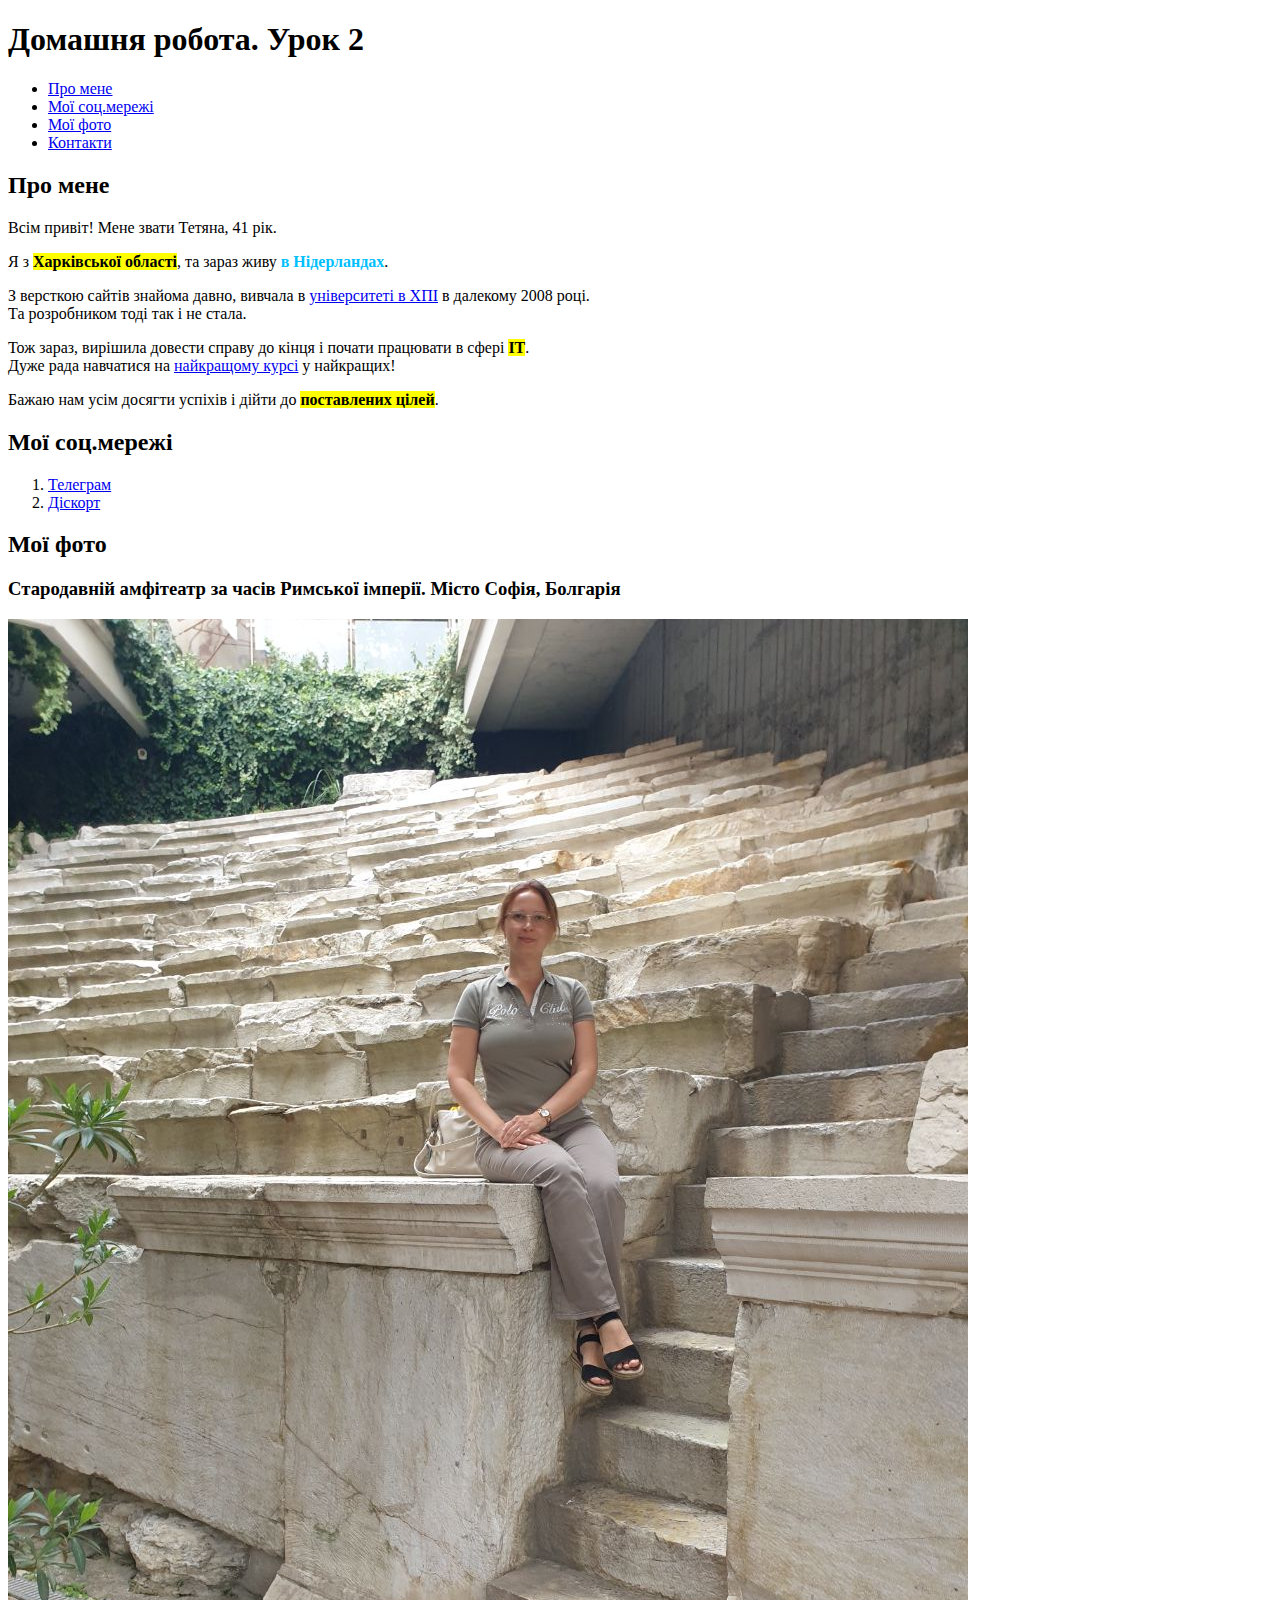
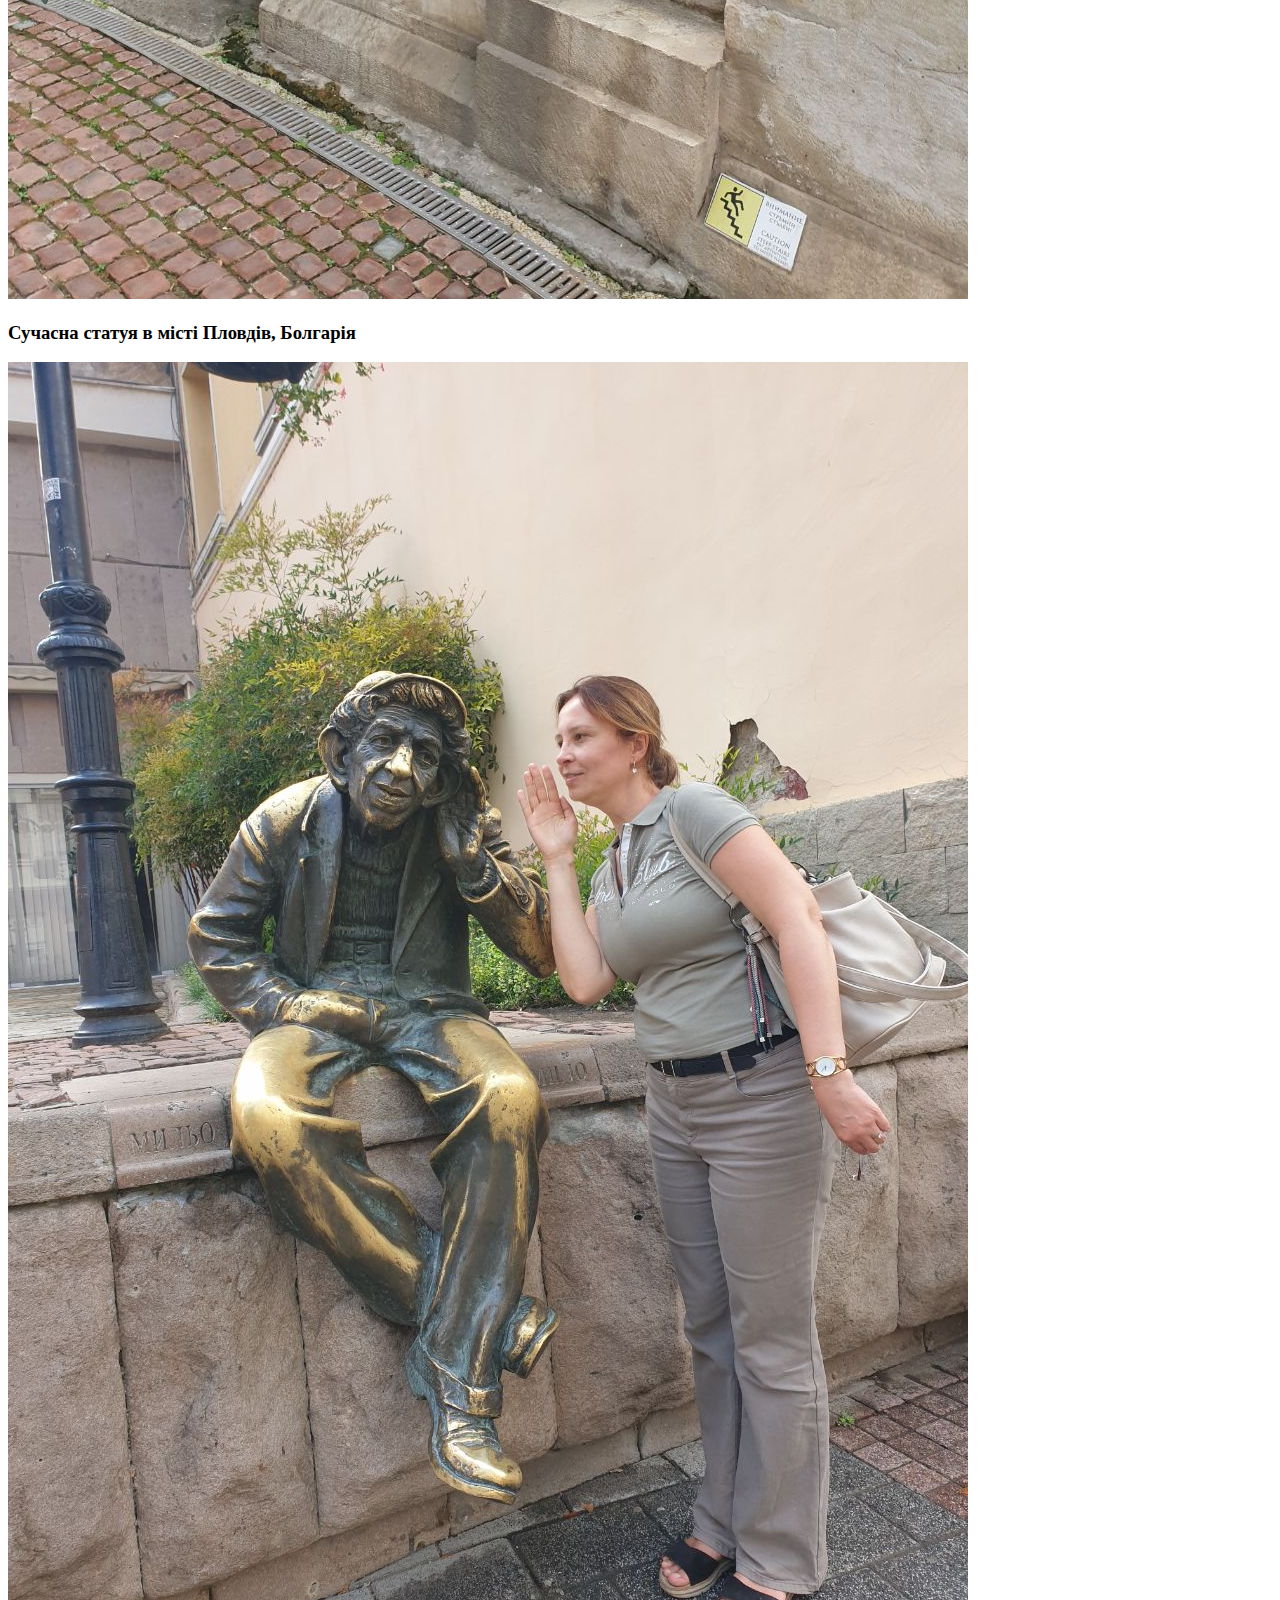
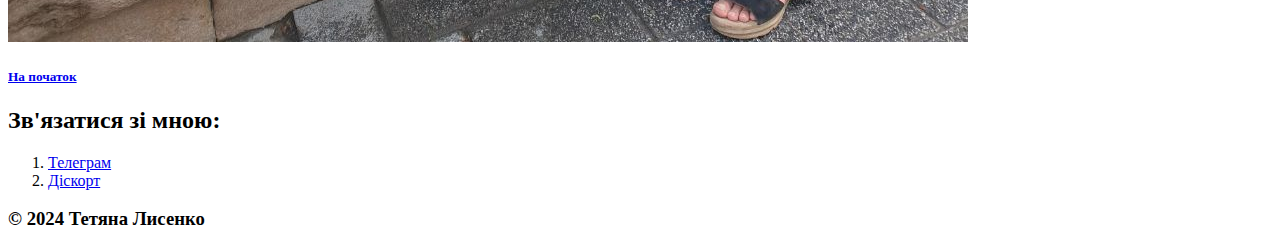
<file: lesson_02/index.html>
<!DOCTYPE html>
<html lang="uk">
<head>
	<meta charset="UTF-8">
	<meta name="viewport" content="width=device-width, initial-scale=1.0">
	<title>Lesson 02</title>
	<style>
		span {
			color:#00bfff;
			font-weight:700;
		}
		mark {
			font-weight:700;
		}
	</style>
</head>
<body>
	<header>
		<div><h1>Домашня робота. Урок 2</h1></div>
		<div>
			<ul>
				<li><a href="#1">Про мене</a></li>
				<li><a href="#2">Мої соц.мережі</a></li>
				<li><a href="#3">Мої фото</a></li>
				<li><a href="#4">Контакти</a></li>
			</ul>
		</div>
	</header>
	<main>
		<h2 id="1">Про мене</h2>
		 <div>
		 	<p>Всім привіт! Мене звати Тетяна, 41 рік.</p> 
			 <p>Я з <mark>Харківської області</mark>, та зараз живу <span>в Нідерландах</span>.</p>
			 <p>З версткою сайтів знайома давно, вивчала в <a href="https://www.kpi.kharkov.ua/ukr/" target="_blank">університеті в ХПІ</a> в далекому 2008 році.<br>Та розробником тоді так і не стала.</p> 
			 <p>Тож зараз, вирішила довести справу до кінця і почати працювати в сфері <mark>ІТ</mark>. <br>
			Дуже рада навчатися на <a href="https://edu.fls.guru/" target="_blank">найкращому курсі</a> у найкращих!</p> 
		</div>
		<div>
			<p>Бажаю нам усім досягти успіхів і дійти до <mark>поставлених цілей</mark>.</p>
		</div>
		<div>
		<h2 id="2">Мої соц.мережі</h2>
			<ol>
				<li><a href="https://https://web.telegram.org/k/#@Tatiana_gouda" target="_blank">Телеграм</a></li>
				<li><a href="https://discord.com/channels/@ittatiana" target="_blank">Діскорт</a></li>
			</ol>
		</div>
		<h2 id="3">Мої фото</h2>
		<div>
			<h3>Стародавній амфітеатр за часів Римської імперії. Місто Софія, Болгарія</h3>
			<img src="img/foto_1.jpg" alt="Дівчина сидить на руїнах римського амфітеатру III століття нашої ери в місто Софія, Болгарія">
		</div>
		<div>
			<h3>Сучасна статуя в місті Пловдів, Болгарія</h3>
			<img src="img/foto_2.jpg" alt="Дівчина поряд з сучасною статуєю в місто Пловдів, Болгарія">
		</div>
		<h5><a href="#top">На початок</a></h5>
	</main>
	<footer>
		<div>
			<h2 id="4">Зв'язатися зі мною:</h2>
				<ol>
					<li><a href="https://https://web.telegram.org/k/#@Tatiana_gouda" target="_blank">Телеграм</a></li>
					<li><a href="https://discord.com/channels/@ittatiana" target="_blank">Діскорт</a></li>
				</ol>
			</div>
		<h3> &copy; 2024 Тетяна Лисенко</h3>
	</footer>
</body>
</html>
</file>
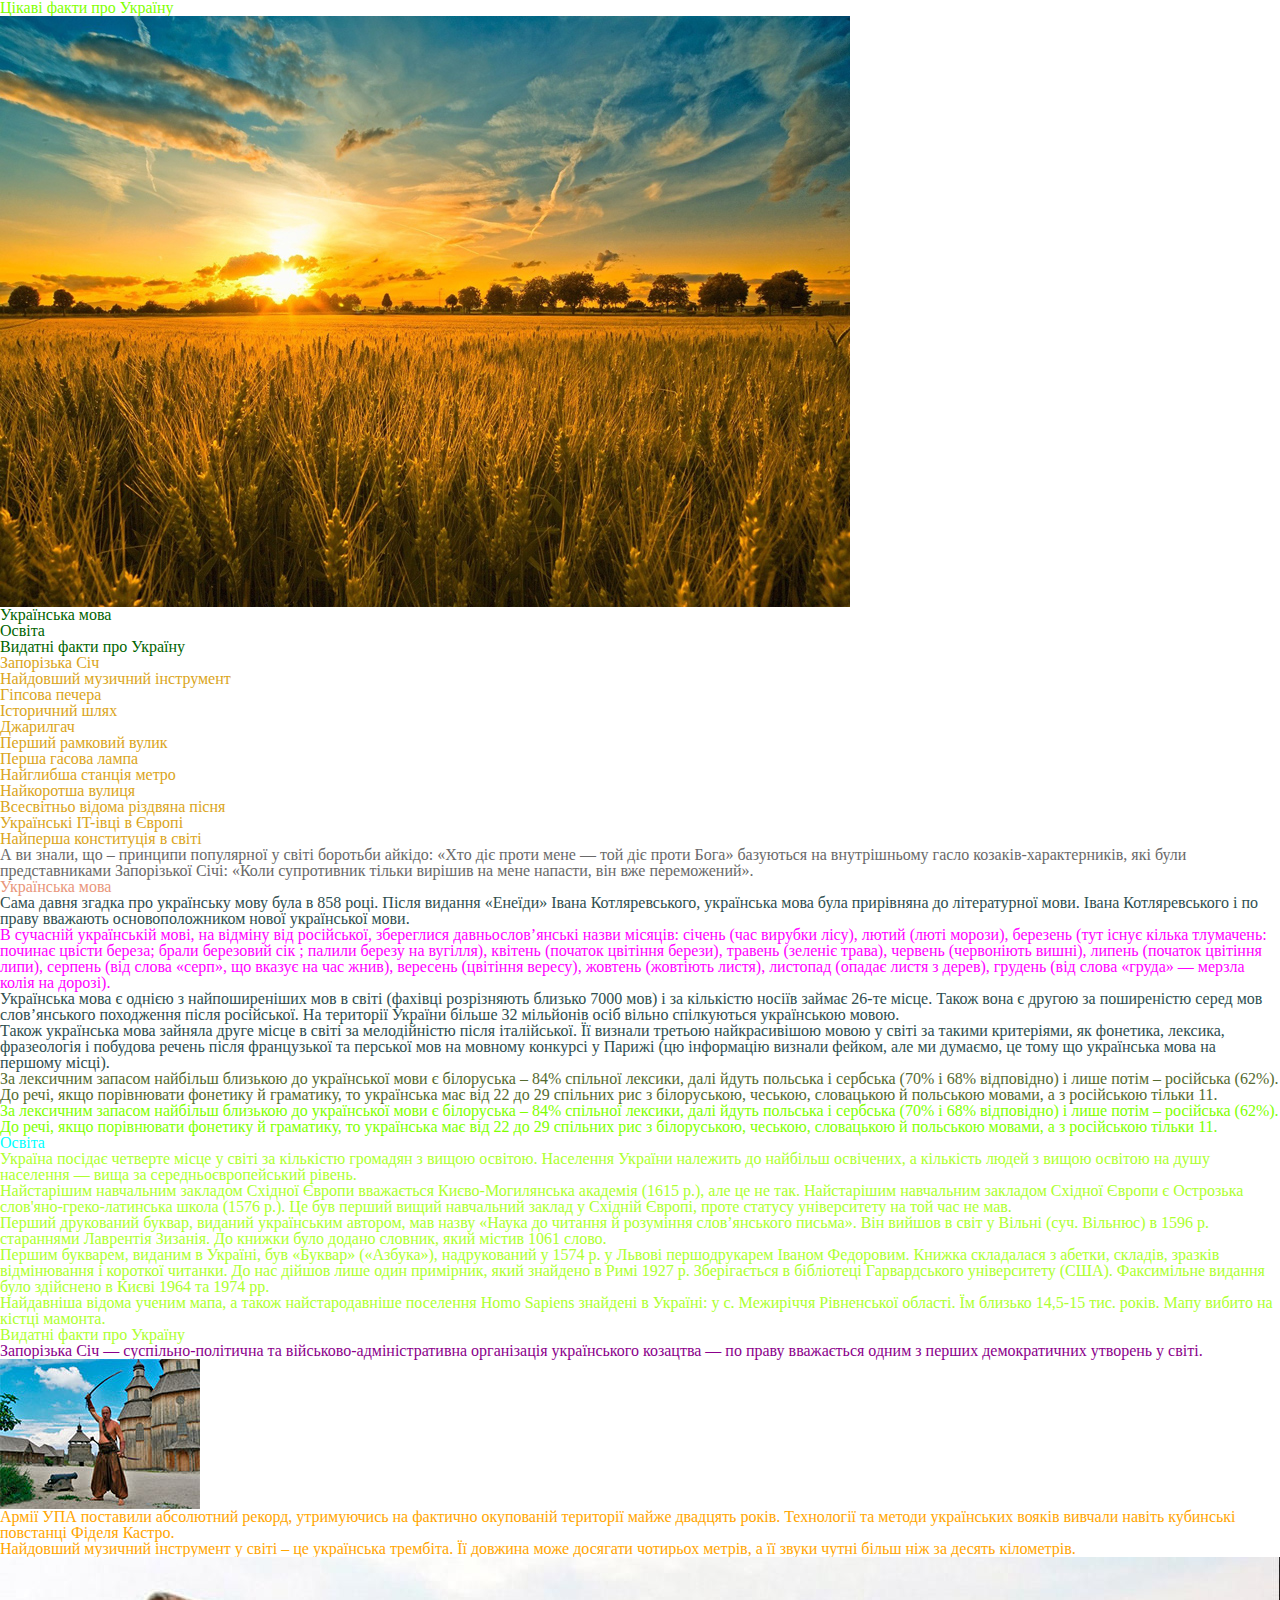
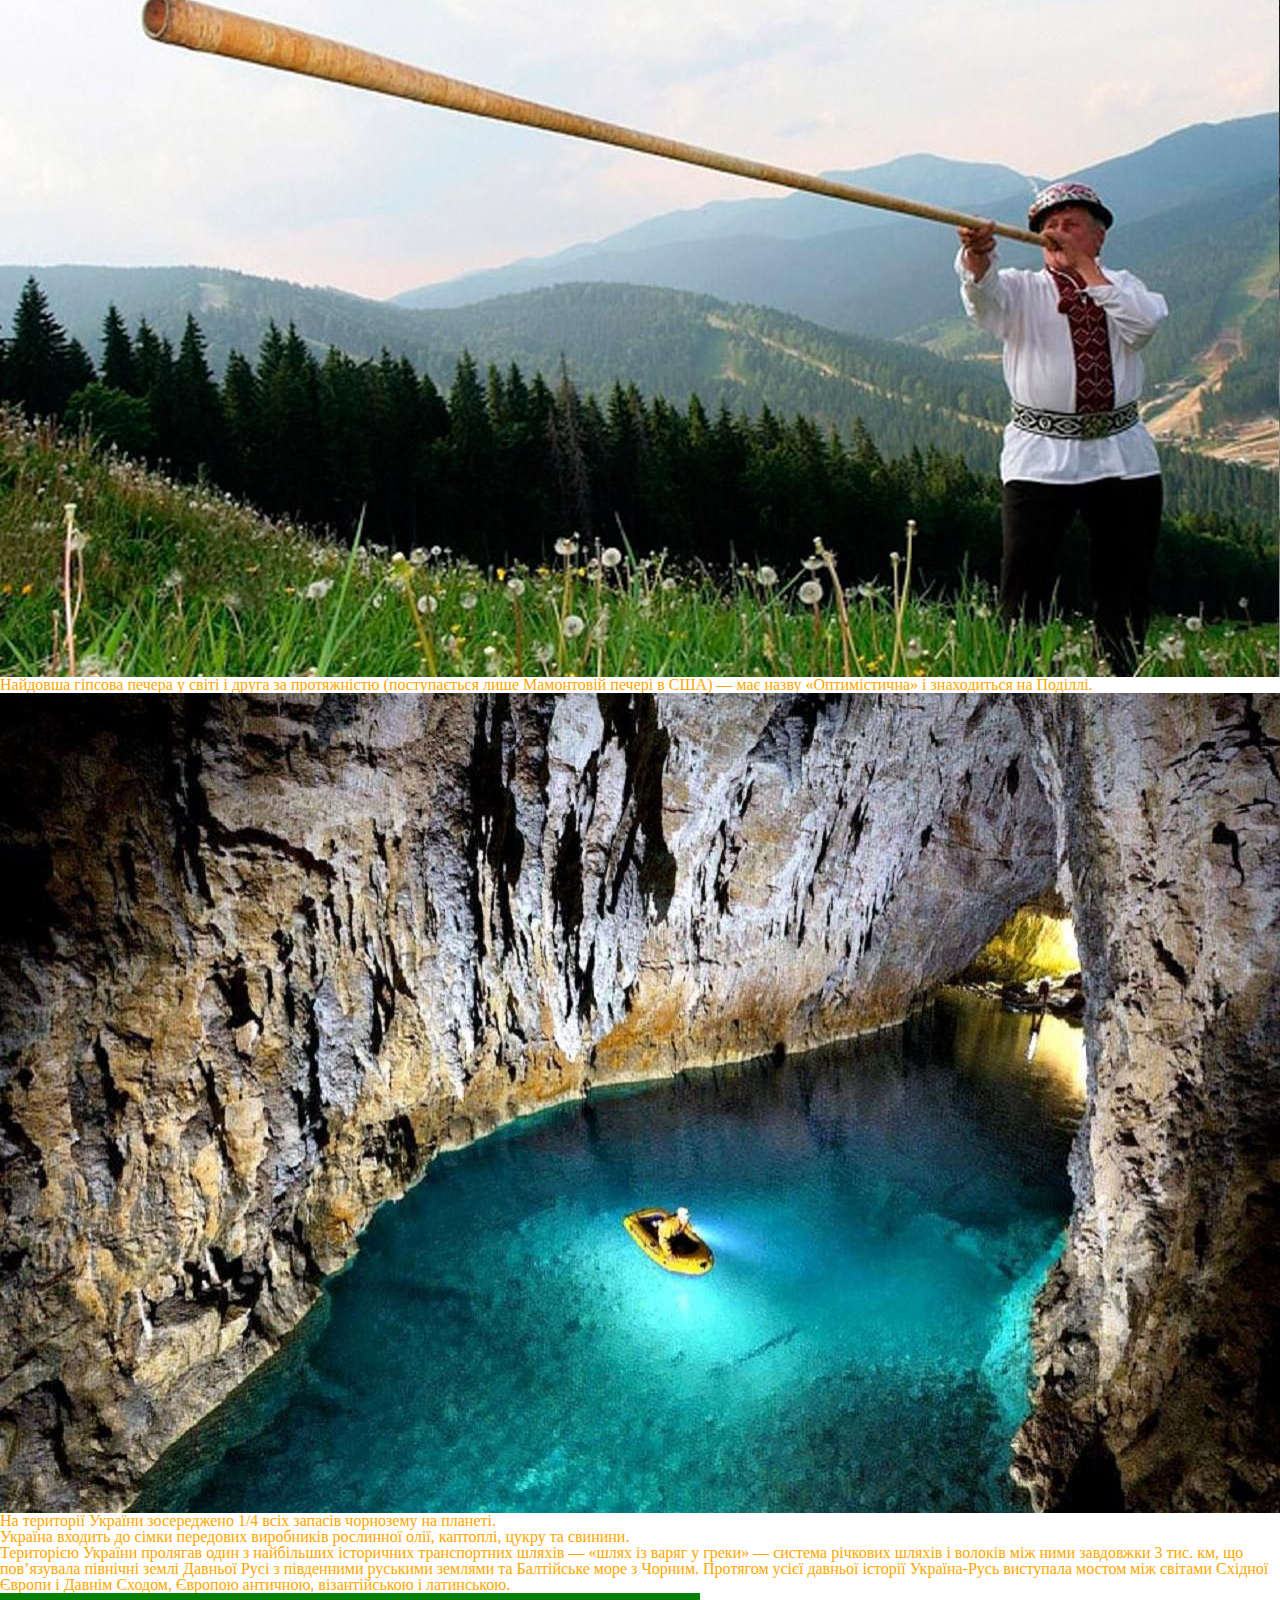
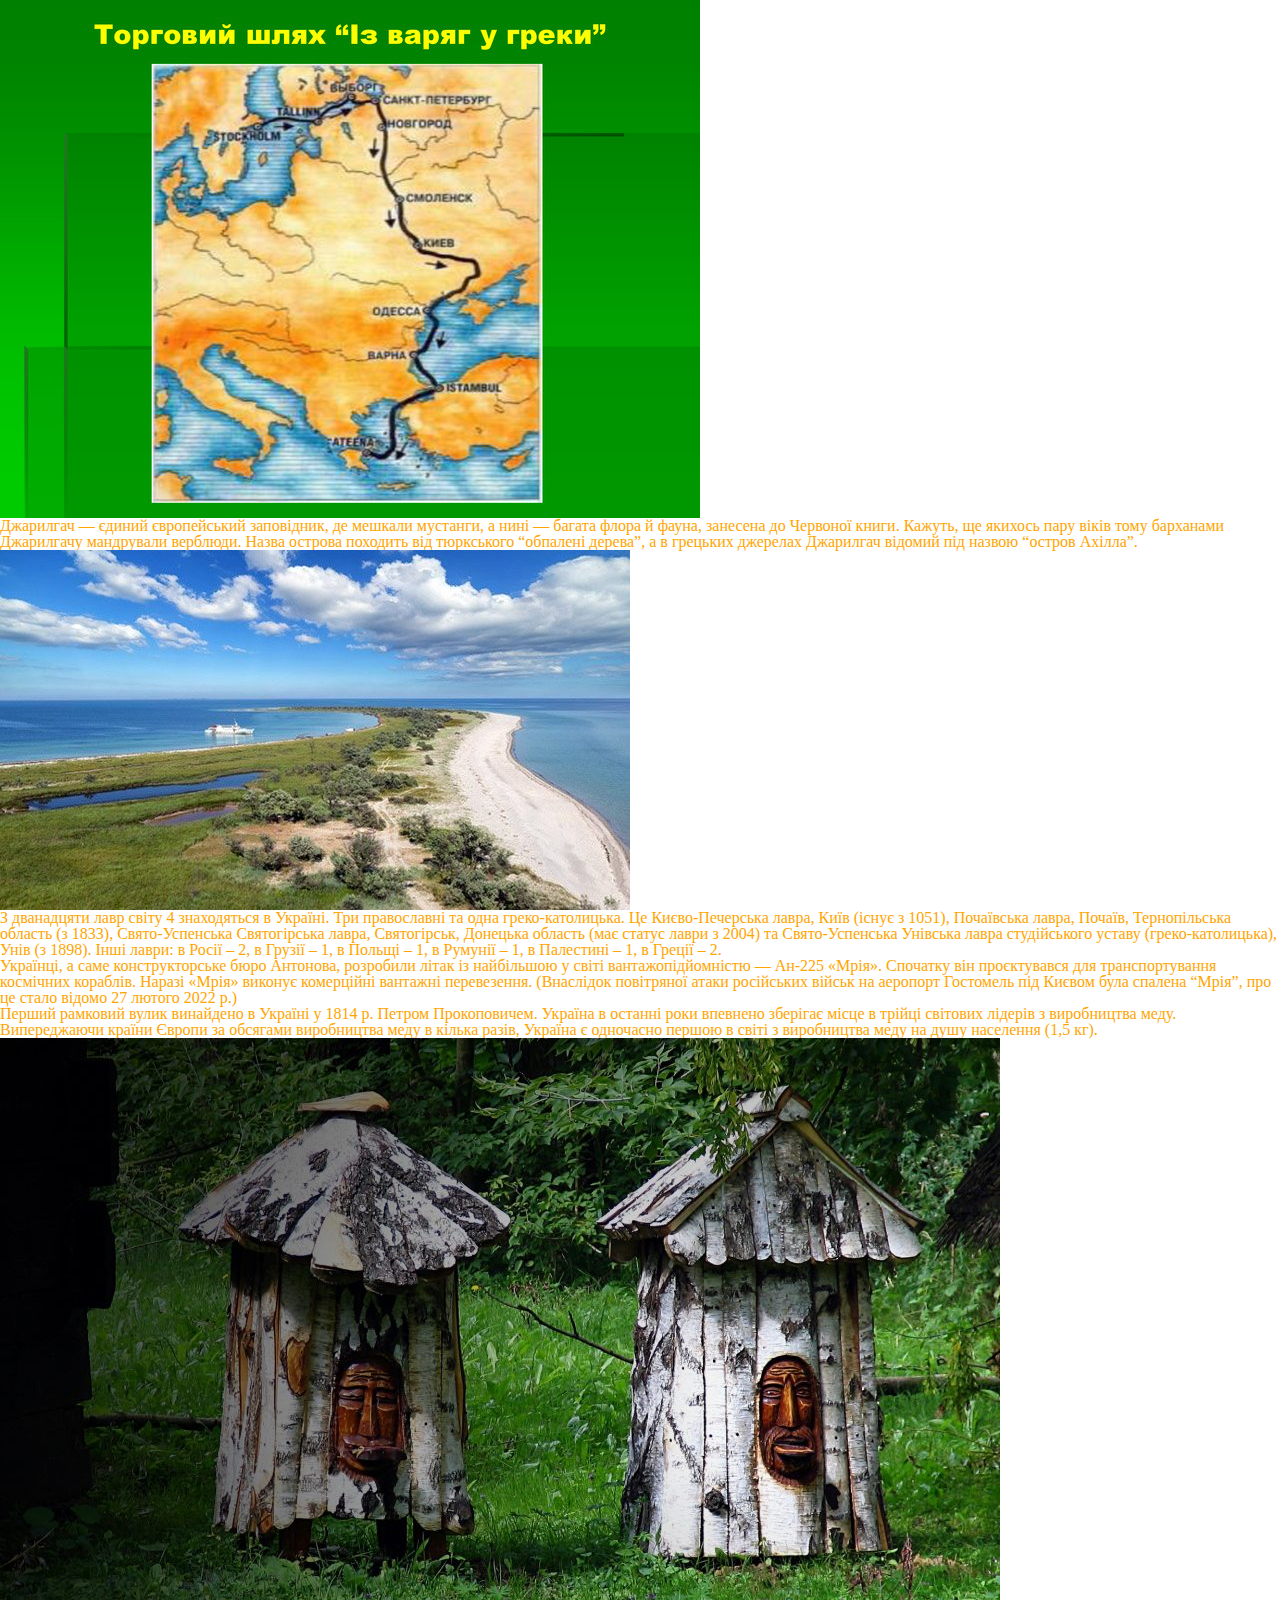
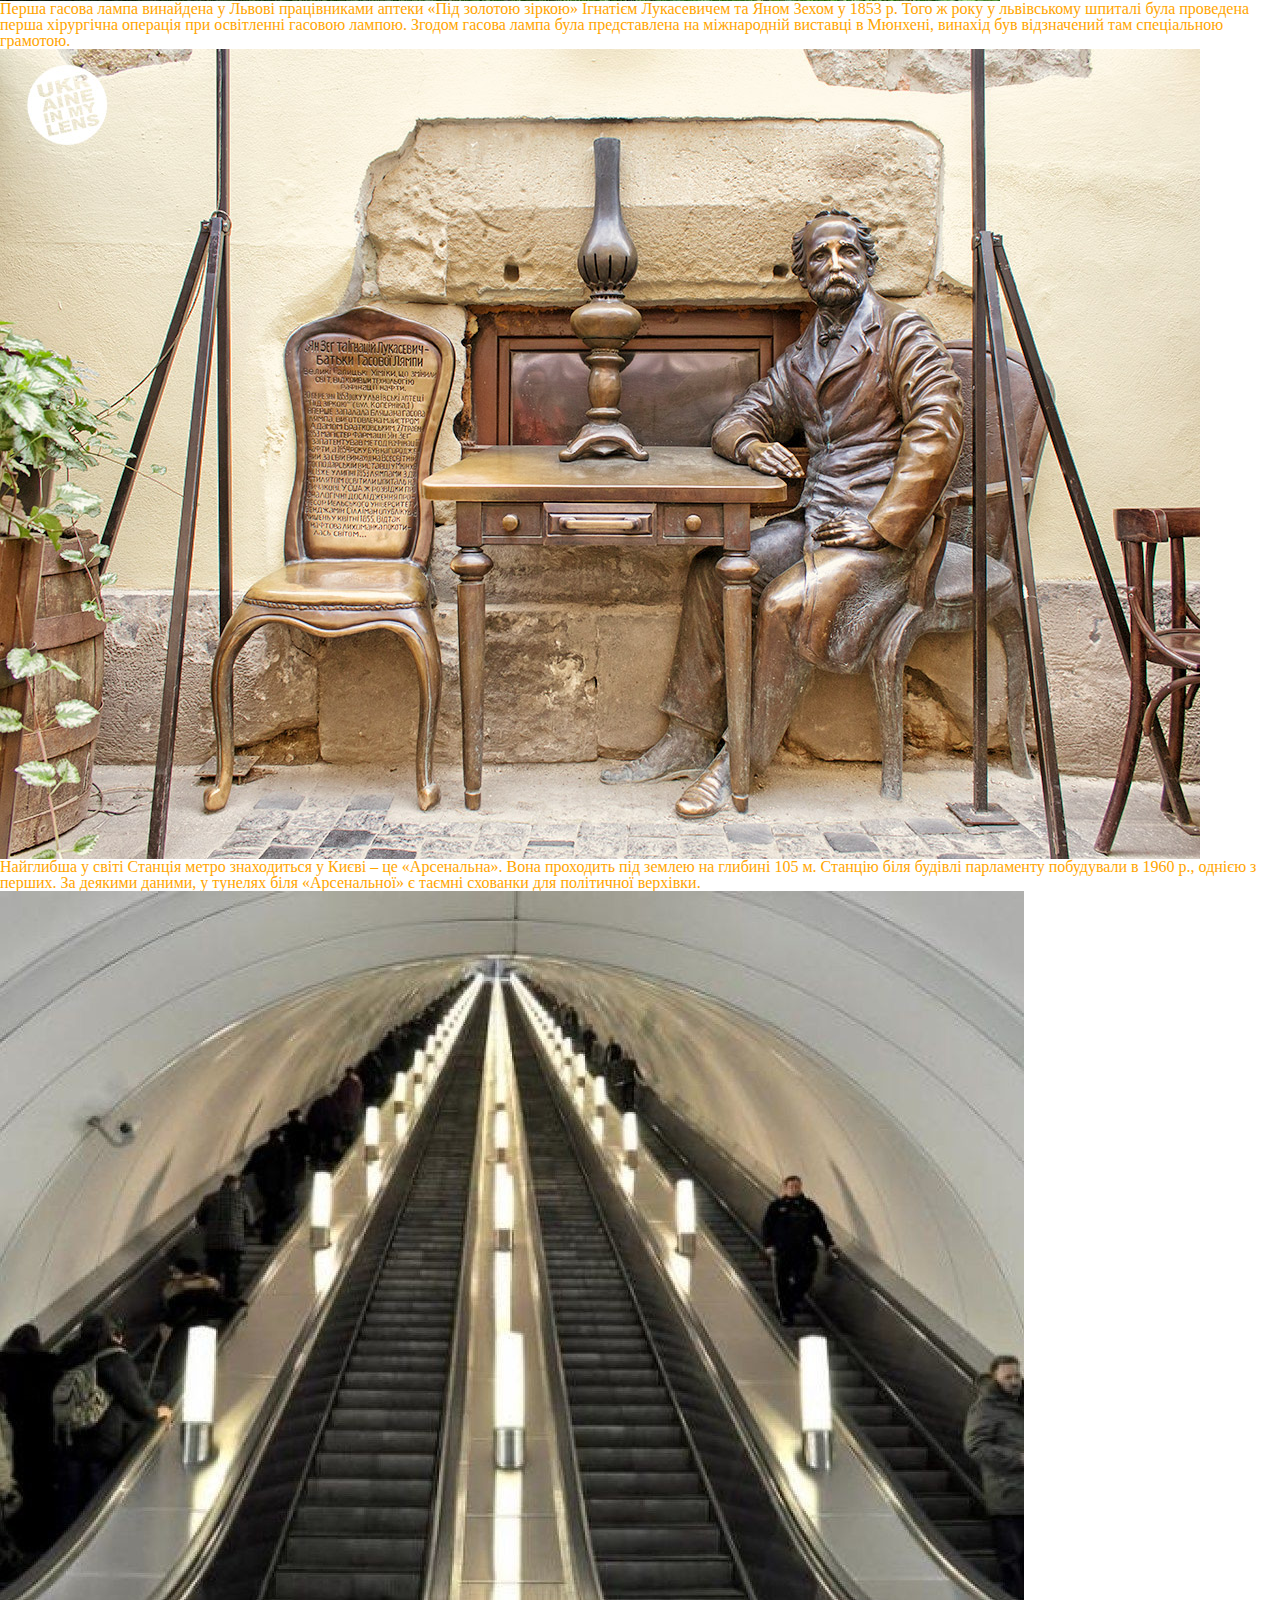
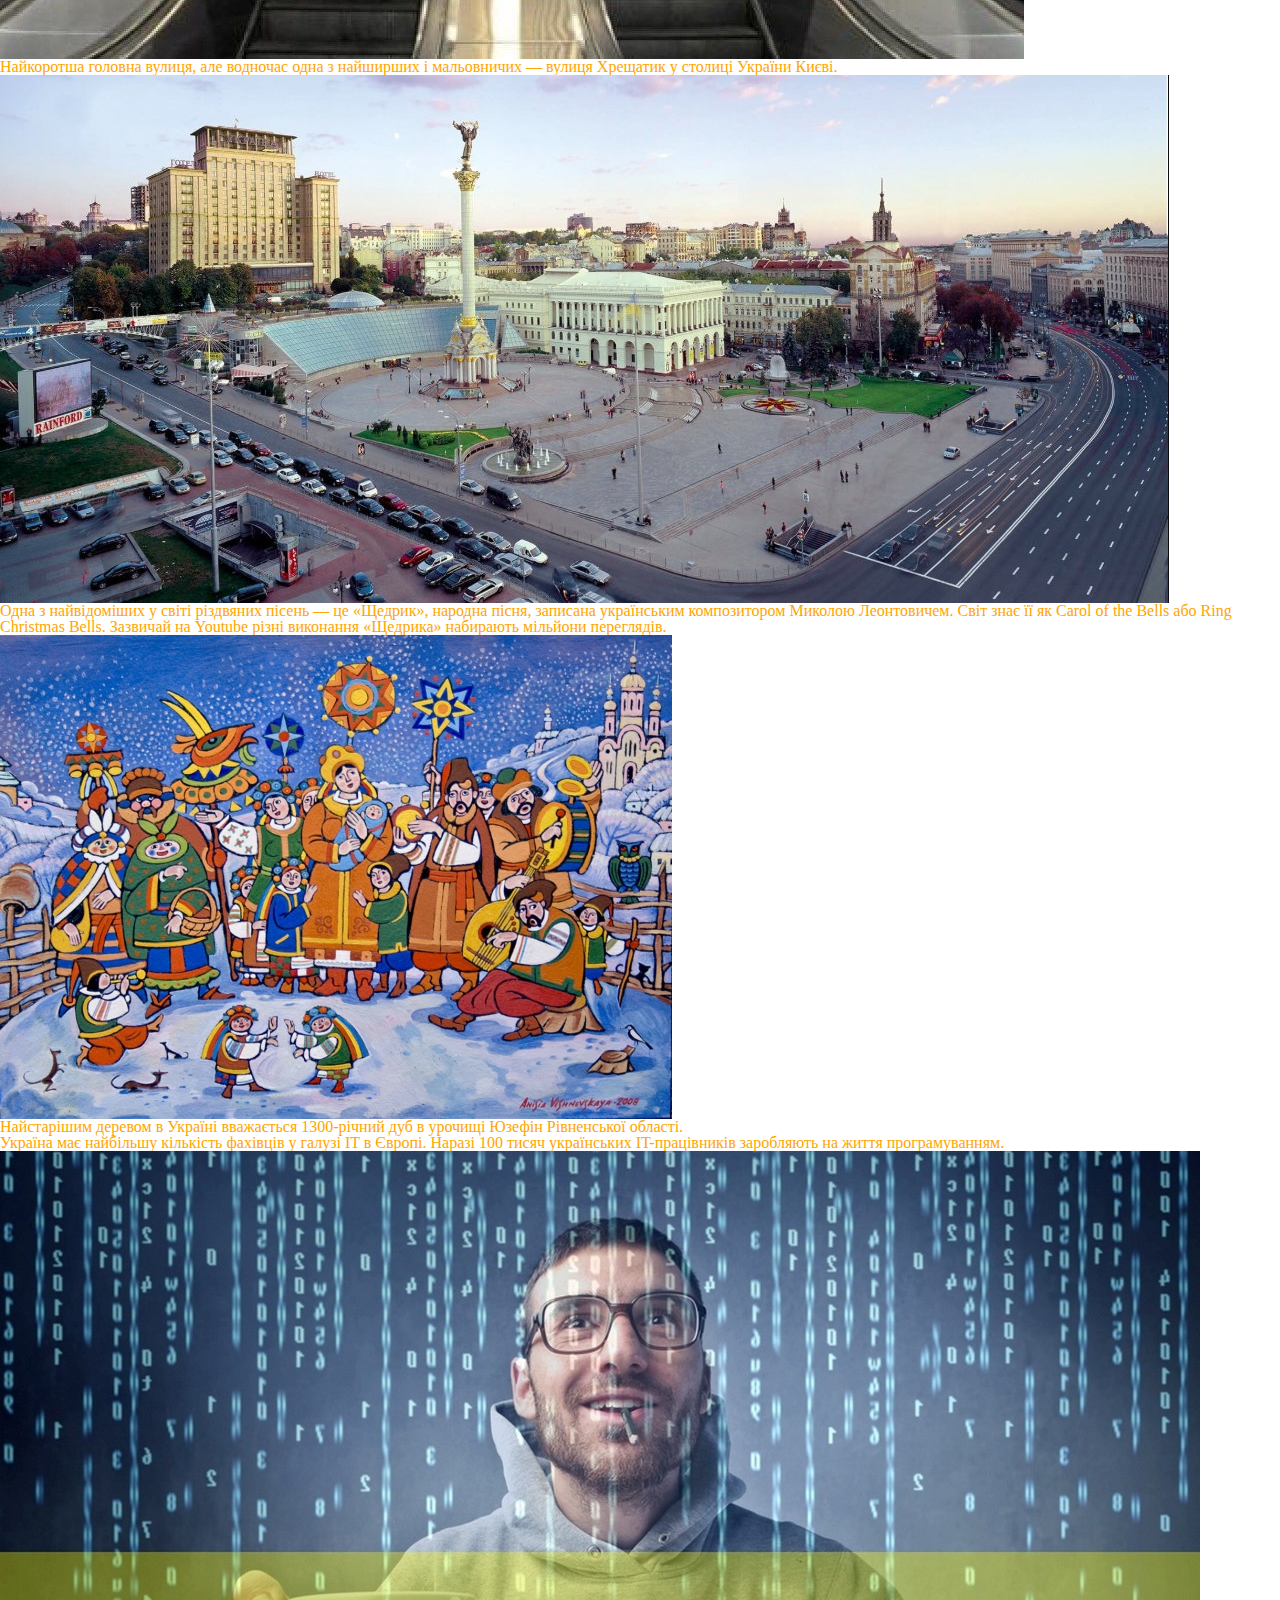
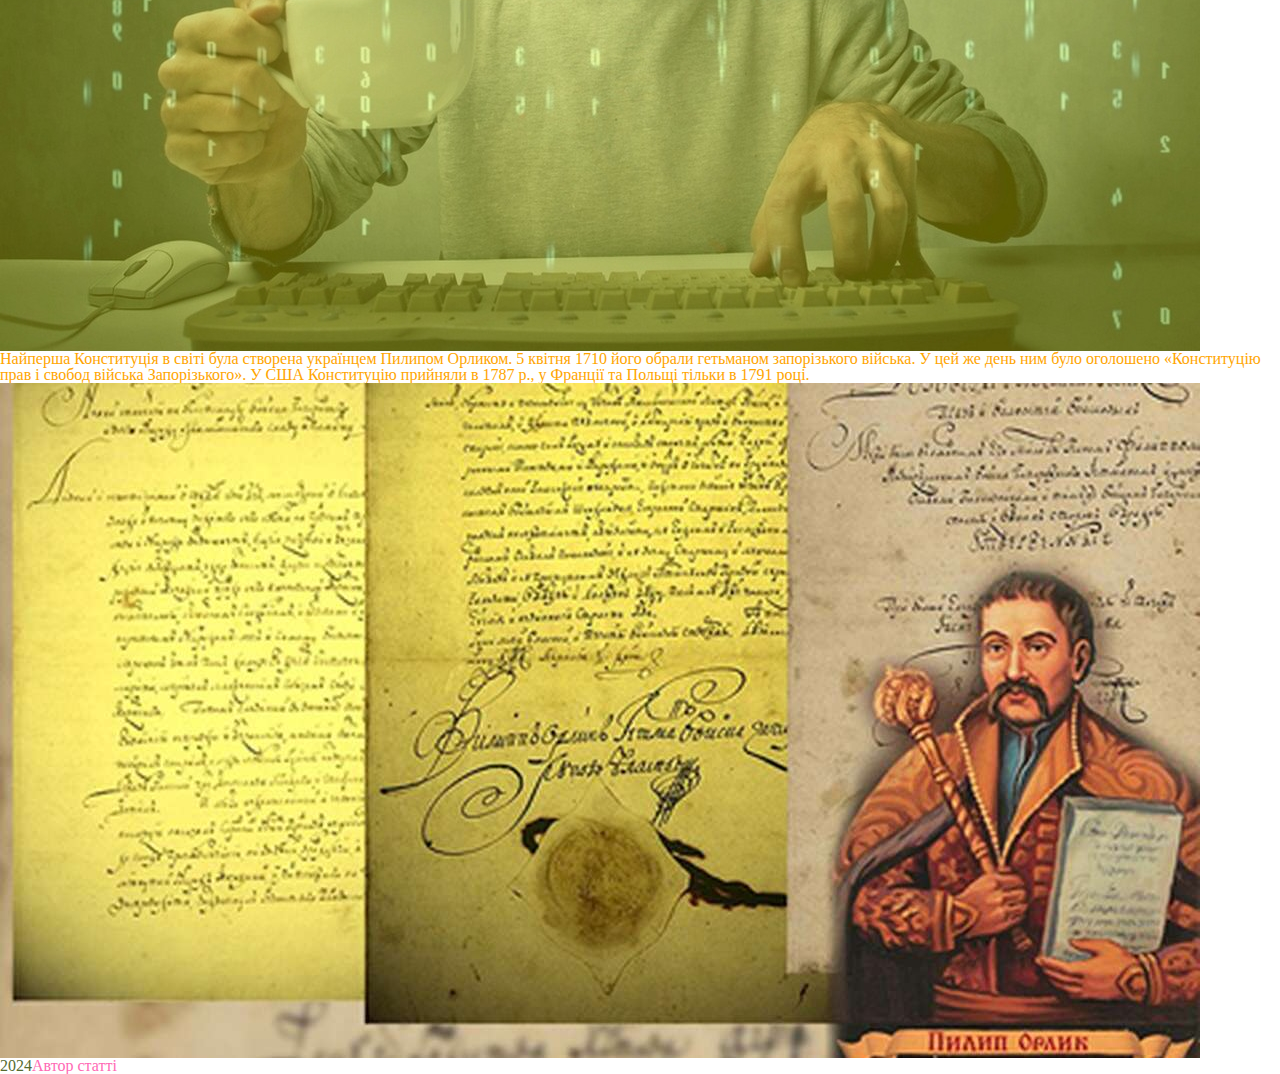
<file: lesson_03/index.html>
<!DOCTYPE html>
<html lang="uk">
<head>
	<meta charset="UTF-8">
	<meta name="viewport" content="width=device-width, initial-scale=1.0">
	<title>Lesson 03</title>
	<link rel="stylesheet" href="css/style.css">
</head>
<body>
	<header>
		
		<div>
			<h1 class="big-title main-title">Цікаві факти про Україну</h1>
			<img class="picture-ukr-view" src="img/ukr-view.jpg" alt="Чарівний український краєвид з полем засіяним житом, легенькі хмарки на синьому небі і захід сонця">
		
		</div>
		<div class="list-block">
			<ul class="ul-list">
				<li class="ul-item"><a class="ul-link" href="#ukr-lang">Українська мова</a></li>
				<li class="ul-item"><a class="ul-link" href="#education">Освіта</a></li>
				<li class="ul-item"><a class="ul-link" href="#facts-about-ukr">Видатні факти про Україну</a>
					<ol class="ol-list">
						<li class="ol-item"><a class="ol-link" href="#zaporizh-sich">Запорізька Січ</a></li>
						<li class="ol-item"><a class="ol-link" href="#music-instrument">Найдовший музичний інструмент</a></li>
						<li class="ol-item"><a class="ol-link" href="#gips-pechera">Гіпсова печера</a></li>
						<li class="ol-item"><a class="ol-link" href="#history-way">Історичний шлях</a></li>
						<li class="ol-item"><a class="ol-link" href="#dgharilgach">Джарилгач</a></li>
						<li class="ol-item"><a class="ol-link" href="#first-bees">Перший рамковий вулик</a></li>
						<li class="ol-item"><a class="ol-link" href="#first-gas-lamp">Перша гасова лампа</a></li>
						<li class="ol-item"><a class="ol-link" href="#dieper-metro">Найглибша станція метро</a></li>
						<li class="ol-item"><a class="ol-link" href="#short-street">Найкоротша вулиця</a></li>
						<li class="ol-item"><a class="ol-link" href="#schedrik">Всесвітньо відома різдвяна пісня</a></li>
						<li class="ol-item"><a class="ol-link" href="#ukr-it">Українські IT-івці в Європі</a></li>
						<li class="ol-item"><a class="ol-link" href="#first-konstitution">Найперша конституція в світі</a></li>
					</ol>
				</li>
			</ul>
		</div>
		<div class="header-block"><p>А ви знали, що – принципи популярної у світі боротьби айкідо: «Хто діє проти мене — той діє проти Бога» базуються на внутрішньому гасло козаків-характерників, які були представниками Запорізької Січі: «Коли супротивник тільки вирішив на мене напасти, він вже переможений».</p>
		</div>
	</header>
<main>
	<div class="ukr-lang-block">
		<h2 id="ukr-lang">Українська мова</h2>
		<p>Сама давня згадка про українську мову була в 858 році. Після видання «Енеїди» Івана Котляревського, українська мова була прирівняна до літературної мови. Івана Котляревського і по праву вважають основоположником нової української мови.</p>
	
		<div><p>В сучасній українській мові, на відміну від російської, збереглися давньослов’янські назви місяців: сiчень (час вирубки лісу), лютий (люті морози), березень (тут існує кілька тлумачень: починає цвісти береза; брали березовий сік ; палили березу на вугілля), квітень (початок цвітіння берези), травень (зеленіє трава), червень (червоніють вишні), липень (початок цвітіння липи), серпень (від слова «серп», що вказує на час жнив), вересень (цвітіння вересу), жовтень (жовтіють листя), листопад (опадає листя з дерев), грудень (від слова «груда» — мерзла колія на дорозі).</p></div>
	
		<p>Українська мова є однією з найпоширеніших мов в світі (фахівці розрізняють близько 7000 мов) і за кількістю носіїв займає 26-те місце. Також вона є другою за поширеністю серед мов слов’янського походження після російської. На території України більше 32 мільйонів осіб вільно спілкуються українською мовою.</p>
		
		<p>Також українська мова зайняла друге місце в світі за мелодійністю після італійської. Її визнали третьою найкрасивішою мовою у світі за такими критеріями, як фонетика, лексика, фразеологія і побудова речень після французької та перської мов на мовному конкурсі у Парижі (цю інформацію визнали фейком, але ми думаємо, це тому що українська мова на першому місці).</p>
	</div>
		<p>За лексичним запасом найбільш близькою до української мови є білоруська – 84% спільної лексики, далі йдуть польська і сербська (70% і 68% відповідно) і лише потім – російська (62%). До речі, якщо порівнювати фонетику й граматику, то українська має від 22 до 29 спільних рис з білоруською, чеською, словацькою й польською мовами, а з російською тільки 11.</p>
		<p>За лексичним запасом найбільш близькою до української мови є білоруська – 84% спільної лексики, далі йдуть польська і сербська (70% і 68% відповідно) і лише потім – російська (62%). До речі, якщо порівнювати фонетику й граматику, то українська має від 22 до 29 спільних рис з білоруською, чеською, словацькою й польською мовами, а з російською тільки 11.</p>
	
	
	
	<div class="education-block">
		<h2 id="education">Освіта</h2>
		<p>Україна посідає четверте місце у світі за кількістю громадян з вищою освітою. Населення України належить до найбільш освічених, а кількість людей з вищою освітою на душу населення — вища за середньоєвропейський рівень.</p>
		
		
		<p>Найстарішим навчальним закладом Східної Європи вважається Києво-Могилянська академія (1615 р.), але це не так. Найстарішим навчальним закладом Східної Європи є Острозька слов'яно-греко-латинська школа (1576 р.). Це був перший вищий навчальний заклад у Східній Європі, проте статусу університету на той час не мав.</p>
		
		<p>Перший друкований буквар, виданий українським автором, мав назву «Наука до читання й розуміння слов’янського письма». Він вийшов в світ у Вільні (суч. Вільнюс) в 1596 р. стараннями Лаврентія Зизанія. До книжки було додано словник, який містив 1061 слово.</p>
		
		<p>Першим букварем, виданим в Україні, був «Буквар» («Азбука»), надрукований у 1574 р. у Львові першодрукарем Іваном Федоровим. Книжка складалася з абетки, складів, зразків відмінювання і короткої читанки. До нас дійшов лише один примірник, який знайдено в Римі 1927 р. Зберігається в бібліотеці Гарвардського університету (США). Факсимільне видання було здійснено в Києві 1964 та 1974 рр.</p>
		
		<p>Найдавніша відома ученим мапа, а також найстародавніше поселення Homo Sapiens знайдені в Україні: у с. Межиріччя Рівненської області. Їм близько 14,5-15 тис. років. Мапу вибито на кістці мамонта.</p>	
	</div>
	
	<div class="facts-about-ukr-block">
		<h2 id="facts-about-ukr">Видатні факти про Україну</h2>
		<p id="zaporizh-sich">Запорізька Січ — суспільно-політична та військово-адміністративна організація українського козацтва — по праву вважається одним з перших демократичних утворень у світі.</p>
		<img class="picture-zaporizka-sich" src="img/zaporizka-sich.jpg" alt="Козак з шаблею на фоні козацького поселення">
		
		<p>Армії УПА поставили абсолютний рекорд, утримуючись на фактично окупованій території майже двадцять років. Технології та методи українських вояків вивчали навіть кубинські повстанці Фіделя Кастро.</p>
		
		<p id="music-instrument">Найдовший музичний інструмент у світі – це українська трембіта. Її довжина може досягати чотирьох метрів, а її звуки чутні більш ніж за десять кілометрів.</p>
		<img class="picture-trembita" src="img/trembita.jpg" alt="Чоловік в українському національному костюмі грає на трембіті">
		
		<p id="gips-pechera">Найдовша гіпсова печера у світі і друга за протяжністю (поступається лише Мамонтовій печері в США) — має назву «Оптимістична» і знаходиться на Поділлі.</p>
		<img class="picture-gipsova-pechera" src="img/gipsova-pechera.jpg" alt="Мальовнича гіплова печера на Подолі">
		
		<p>На території України зосереджено 1/4 всіх запасів чорнозему на планеті.</p>
		
		<p>Україна входить до сімки передових виробників рослинної олії, каптоплі, цукру та свинини.</p>
		
		<p id="history-way">Територією України пролягав один з найбільших історичних транспортних шляхів — «шлях із варяг у греки» — система річкових шляхів і волоків між ними завдовжки 3 тис. км, що пов’язувала північні землі Давньої Русі з південними руськими землями та Балтійське море з Чорним. Протягом усієї давньої історії Україна-Русь виступала мостом між світами Східної Європи і Давнім Сходом, Європою античною, візантійською і латинською.</p>
		<img class="picture-trade-rout" src="img/trade-rout.jpg" alt="Історична географічна карта України з позначеним шляхом, який називався шлях із варяг у греки">
		
		<p id="dgharilgach">Джарилгач — єдиний європейський заповідник, де мешкали мустанги, а нині — багата флора й фауна, занесена до Червоної книги. Кажуть, ще якихось пару віків тому барханами Джарилгачу мандрували верблюди. Назва острова походить від тюркського “обпалені дерева”, а в грецьких джерелах Джарилгач відомий під назвою “остров Ахілла”.</p>
		<img class="picture-dzcharilgach" src="img/dzcharilgach.jpg" alt="Мальовничий півострів з блакитним морем навкруги">
		
		<p>З дванадцяти лавр світу 4 знаходяться в Україні. Три православні та одна греко-католицька. Це Києво-Печерська лавра, Київ (існує з 1051), Почаївська лавра, Почаїв, Тернопільська область (з 1833), Свято-Успенська Святогірська лавра, Святогірськ, Донецька область (має статус лаври з 2004) та Свято-Успенська Унівська лавра студійського уставу (греко-католицька), Унів (з 1898). Інші лаври: в Росії – 2, в Грузії – 1, в Польщі – 1, в Румунії – 1, в Палестині – 1, в Греції – 2.</p>
		
		<p>Українці, а саме конструкторське бюро Антонова, розробили літак із найбільшою у світі вантажопідйомністю — Ан-225 «Мрія». Спочатку він проєктувався для транспортування космічних кораблів. Наразі «Мрія» виконує комерційні вантажні перевезення. (Внаслідок повітряної атаки російських військ на аеропорт Гостомель під Києвом була спалена “Мрія”, про це стало відомо 27 лютого 2022 р.)</p>
		
		<p id="first-bees">Перший рамковий вулик винайдено в Україні у 1814 р. Петром Прокоповичем. Україна в останні роки впевнено зберігає місце в трійці світових лідерів з виробництва меду. Випереджаючи країни Європи за обсягами виробництва меду в кілька разів, Україна є одночасно першою в світі з виробництва меду на душу населення (1,5 кг).</p>
		<img class="picture-vulik" src="img/vulik.jpg" alt="Старовинні вулики для бджол розташовані в зеленому гаю">
		
		<p id="first-gas-lamp">Перша гасова лампа винайдена у Львові працівниками аптеки «Під золотою зіркою» Ігнатієм Лукасевичем та Яном Зехом у 1853 р. Того ж року у львівському шпиталі була проведена перша хірургічна операція при освітленні гасовою лампою. Згодом гасова лампа була представлена на міжнародній виставці в Мюнхені, винахід був відзначений там спеціальною грамотою.</p>
		<img class="picture-gasova-lampa" src="img/gasova-lampa.jpg" alt="Меморіал львівському винахідцю гасової лампи">
		
		<p id="dieper-metro">Найглибша у світі Станція метро знаходиться у Києві – це «Арсенальна». Вона проходить під землею на глибині 105 м. Станцію біля будівлі парламенту побудували в 1960 р., однією з перших. За деякими даними, у тунелях біля «Арсенальної» є таємні схованки для політичної верхівки.</p>
		<img class="picture-arsenalna" src="img/arsenalna.jpg" alt="довгі механічні рухомі сходи в найглибшому метро світу">
		
		<p id="short-street">Найкоротша головна вулиця, але водночас одна з найширших і мальовничих — вулиця Хрещатик у столиці України Києві.</p>
		<img class="picture-khreschatik" src="img/khreschatik.jpg" alt="Площа і вулиця сфотографована з квадрокоптера">
		
		<p id="schedrik">Одна з найвідоміших у світі різдвяних пісень — це «Щедрик», народна пісня, записана українським композитором Миколою Леонтовичем. Світ знає її як Carol of the Bells або Ring Christmas Bells. Зазвичай на Youtube різні виконання «Щедрика» набирають мільйони переглядів.</p>
		<img class="picture-schedrik" src="img/schedrik.jpg" alt="Гурьба людей і дітей в святковому вбранні з святковими атрибутами співають пісні">
		
		<p>Найстарішим деревом в Україні вважається 1300-річний дуб в урочищі Юзефін Рівненської області.</p>
		
		<p id="ukr-it">Україна має найбільшу кількість фахівців у галузі IT в Європі. Наразі 100 тисяч українських IT-працівників заробляють на життя програмуванням.</p>
		<img class="picture-it-ua" src="img/it-ua.jpg" alt="Молодий чоловік сидить з чашкою кави і клавіатурою на тлі українського прапору">
		<p id="first-konstitution">Найперша Конституція в світі була створена українцем Пилипом Орликом. 5 квітня 1710 його обрали гетьманом запорізького війська. У цей же день ним було оголошено «Конституцію прав і свобод війська Запорізького». У США Конституцію прийняли в 1787 р., у Франції та Польщі тільки в 1791 році.</p>
		<img class="picture-konstitutsiya" src="img/konstitutsiya.jpg" alt="Пилип Орлик з старовинними записами законів на сторінках">
	</div>
</main>
<footer>
	<div class="footer-block">
		<p><span>2024</span><a href="https://vseosvita.ua/c/news/post/68180">Автор статті</a></p>
	</div>
</footer>

</body>
</html>
</file>
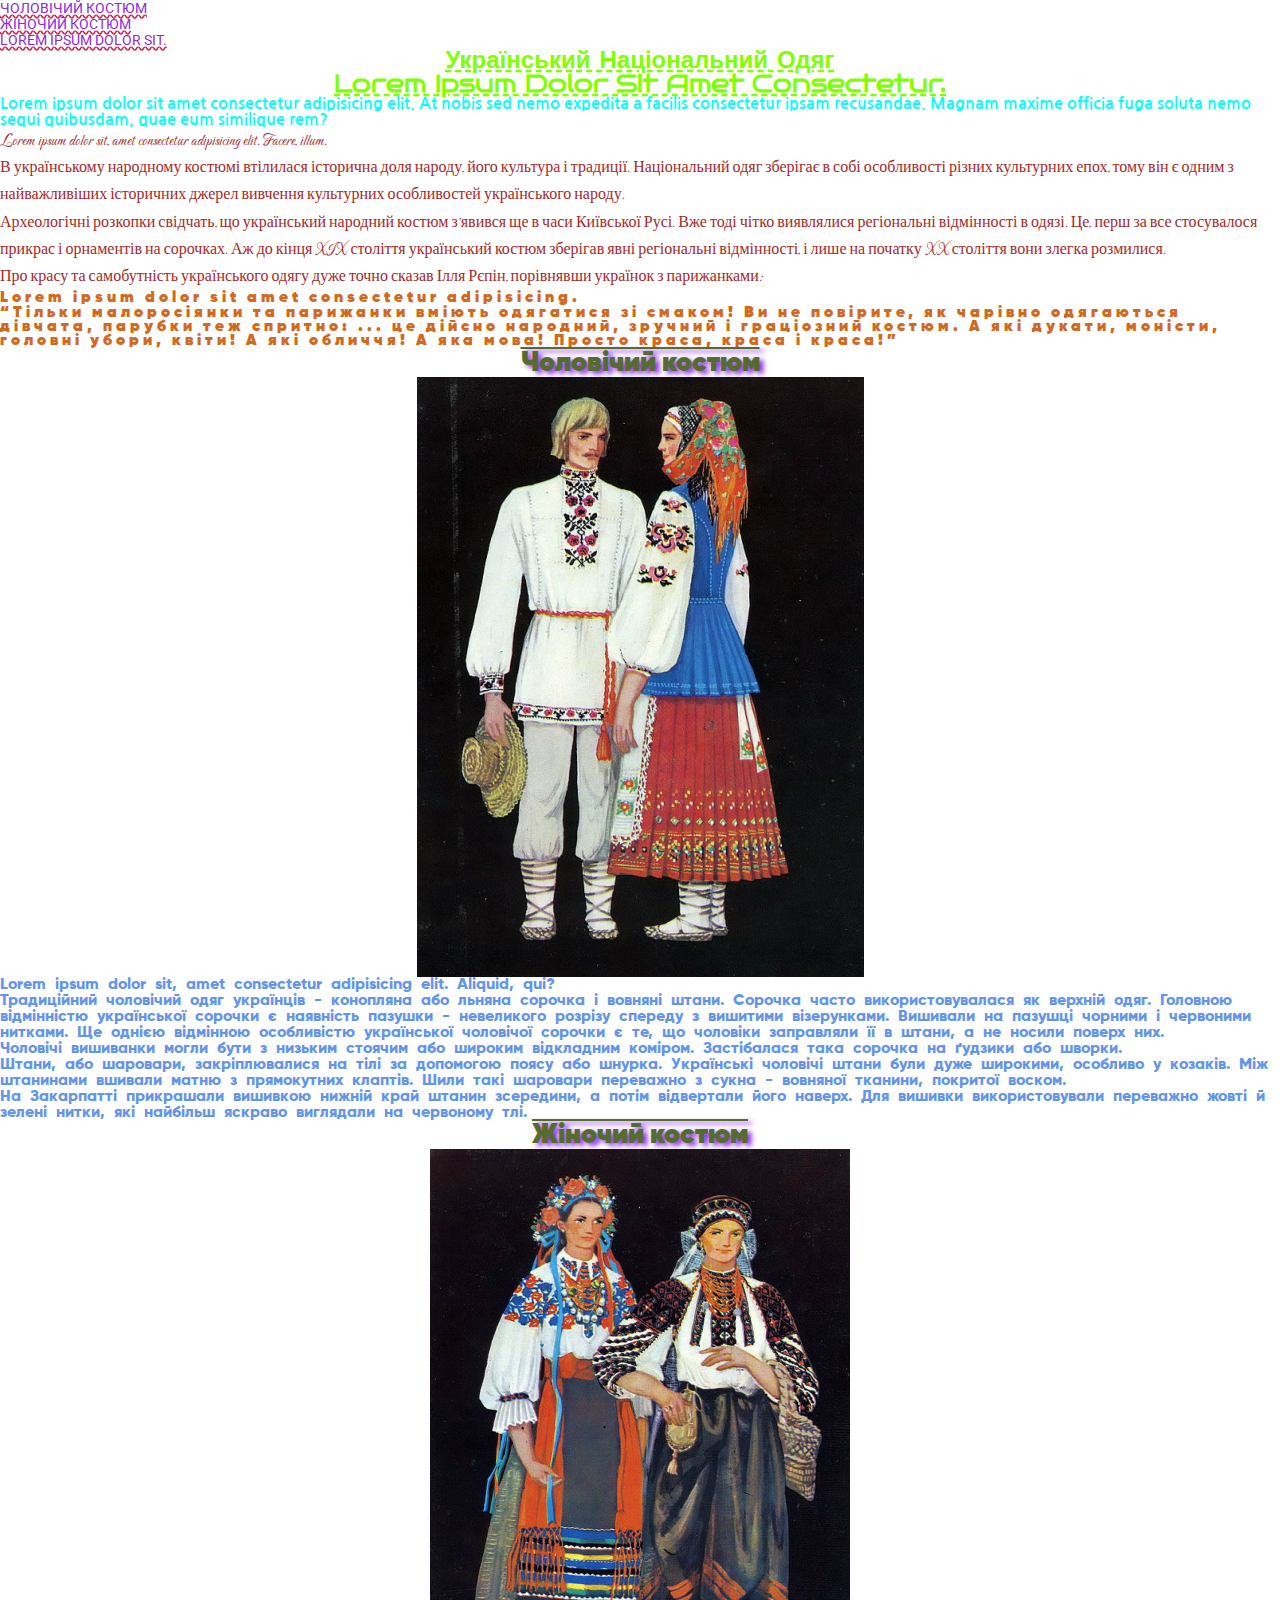
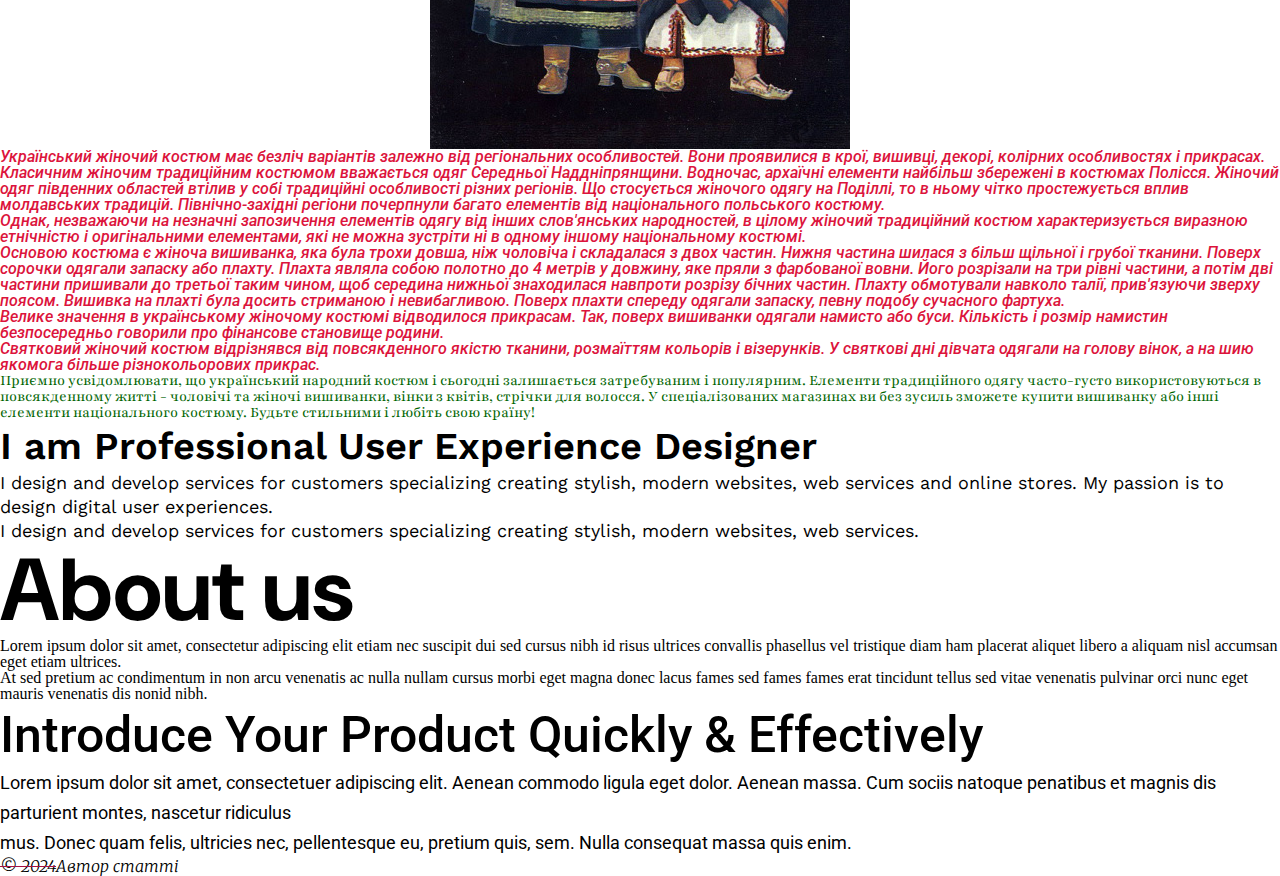
<file: lesson_04/index.html>
<!DOCTYPE html>
<html lang="uk">
<head>
	<meta charset="UTF-8">
	<meta name="viewport" content="width=device-width, initial-scale=1.0">
	<title>Lesson 04</title>
	<link rel="stylesheet" href="css/style.css">
</head>
<body>
	<header>
		<div class="header-wrap">
			<ul>
				<li><a href="#man-cloth">Чоловічий костюм</a></li>
				<li><a href="#woman-cloth">Жіночий костюм</a></li>
				<li><a href="#">Lorem ipsum dolor sit.</a></li>
			</ul>
		</div>
		
	</header>
<main>
	<div class="title-wrap">
		<h1>Український національний одяг</h1>
		<h2>Lorem ipsum dolor sit amet consectetur.</h2>
	</div>
	<div class="loremm">
		<p>Lorem ipsum dolor sit amet consectetur adipisicing elit. At nobis sed nemo expedita a facilis consectetur ipsam recusandae. Magnam maxime officia fuga soluta nemo sequi quibusdam, quae eum similique rem?
		</p>
	</div>

	<div class="intro">
		<p>Lorem ipsum dolor sit, amet consectetur adipisicing elit. Facere, illum.</p>
		<p>В українському народному костюмі втілилася історична доля народу, його культура і традиції. Національний одяг зберігає в собі особливості різних культурних епох, тому він є одним з найважливіших історичних джерел вивчення культурних особливостей українського народу.</p>
	
		<p>Археологічні розкопки свідчать, що український народний костюм з'явився ще в часи Київської Русі. Вже тоді чітко виявлялися регіональні відмінності в одязі. Це, перш за все стосувалося прикрас і орнаментів на сорочках. Аж до кінця XIX століття український костюм зберігав явні регіональні відмінності, і лише на початку XX століття вони злегка розмилися.</p>
	
		<p>Про красу та самобутність українського одягу дуже точно сказав Ілля Рєпін, порівнявши українок з парижанками:</p>
	
		<blockquote class="blockquote"><p>Lorem ipsum dolor sit amet consectetur adipisicing.</p>“Тільки малоросіянки та парижанки вміють одягатися зі смаком! Ви не повірите, як чарівно одягаються дівчата, парубки теж спритно: ... це дійсно народний, зручний і граціозний костюм. А які дукати, моністи, головні убори, квіти! А які обличчя! А яка мова! Просто краса, краса і краса!”</blockquote>
	</div>

	<div>
		<h2 id="man-cloth">Чоловічий костюм</h2>
	</div>
	<div class="picture-man-cloth">
		<img src="img/man-cloth.jpg" alt="Чоловік і жінка стоять в національному українському вбранні">
	</div>

	<div class="man-cloth">
		<p>Lorem ipsum dolor sit, amet consectetur adipisicing elit. Aliquid, qui?</p>
		<p>Традиційний чоловічий одяг українців - конопляна або льняна сорочка і вовняні штани. Сорочка часто використовувалася як верхній одяг. Головною відмінністю української сорочки є наявність пазушки - невеликого розрізу спереду з вишитими візерунками. Вишивали на пазушці чорними і червоними нитками. Ще однією відмінною особливістю української чоловічої сорочки є те, що чоловіки заправляли її в штани, а не носили поверх них.</p>
	
		<p>Чоловічі вишиванки могли бути з низьким стоячим або широким відкладним коміром. Застібалася така сорочка на ґудзики або шворки.</p>
	
		<p>Штани, або шаровари, закріплювалися на тілі за допомогою поясу або шнурка. Українські чоловічі штани були дуже широкими, особливо у козаків. Між штанинами вшивали матню з прямокутних клаптів. Шили такі шаровари переважно з сукна - вовняної тканини, покритої воском.</p>
	
		<p>На Закарпатті прикрашали вишивкою нижній край штанин зсередини, а потім відвертали його наверх. Для вишивки використовували переважно жовті й зелені нитки, які найбільш яскраво виглядали на червоному тлі.</p>
	</div>

	<div>
		<h2 id="woman-cloth">Жіночий костюм</h2>
	</div>
	<div class="picture-woman-cloth">
		<img src="img/woman-cloth.jpg" alt="Дві жінки стоять в національному українському вбранні">
	</div>


	<div class="woman-cloth">
		<p>Український жіночий костюм має безліч варіантів залежно від регіональних особливостей. Вони проявилися в крої, вишивці, декорі, колірних особливостях і прикрасах. Класичним жіночим традиційним костюмом вважається одяг Середньої Наддніпрянщини. Водночас, архаїчні елементи найбільш збережені в костюмах Полісся. Жіночий одяг південних областей втілив у собі традиційні особливості різних регіонів. Що стосується жіночого одягу на Поділлі, то в ньому чітко простежується вплив молдавських традицій. Північно-західні регіони почерпнули багато елементів від національного польського костюму.</p>
	
		<p>Однак, незважаючи на незначні запозичення елементів одягу від інших слов'янських народностей, в цілому жіночий традиційний костюм характеризується виразною етнічністю і оригінальними елементами, які не можна зустріти ні в одному іншому національному костюмі.</p>
	
		<p>Основою костюма є жіноча вишиванка, яка була трохи довша, ніж чоловіча і складалася з двох частин. Нижня частина шилася з більш щільної і грубої тканини. Поверх сорочки одягали запаску або плахту. Плахта являла собою полотно до 4 метрів у довжину, яке пряли з фарбованої вовни. Його розрізали на три рівні частини, а потім дві частини пришивали до третьої таким чином, щоб середина нижньої знаходилася навпроти розрізу бічних частин. Плахту обмотували навколо талії, прив'язуючи зверху поясом. Вишивка на плахті була досить стриманою і невибагливою. Поверх плахти спереду одягали запаску, певну подобу сучасного фартуха.</p>
	
		<p>Велике значення в українському жіночому костюмі відводилося прикрасам. Так, поверх вишиванки одягали намисто або буси. Кількість і розмір намистин безпосередньо говорили про фінансове становище родини.</p>
	
		<p>Святковий жіночий костюм відрізнявся від повсякденного якістю тканини, розмаїттям кольорів і візерунків. У святкові дні дівчата одягали на голову вінок, а на шию якомога більше різнокольорових прикрас.</p>
	</div>

	<div class="conclision">
		<p>Приємно усвідомлювати, що український народний костюм і сьогодні залишається затребуваним і популярним. Елементи традиційного одягу часто-густо використовуються в повсякденному житті - чоловічі та жіночі вишиванки, вінки з квітів, стрічки для волосся. У спеціалізованих магазинах ви без зусиль зможете купити вишиванку або інші елементи національного костюму. Будьте стильними і любіть свою країну!</p>
	</div>
	<div class="designer">
		<div class="conteiner">
			<h2 class="title-conteiner">I am Professional User Experience Designer</h2>
		</div>
		<div class="main-text">
			<p>
				I design and develop services for customers specializing creating stylish, modern websites, web services and online stores. My passion is to design digital user experiences.
			</p>
			<p>
				I design and develop services for customers specializing creating stylish, modern websites, web services.
			</p>
		</div>
	</div>

	<div class="about-us">
		<div class="conteiner-about-us">
			<h2 class="title-about-us">About us</h2>
		</div>
		<div class="text-about-us">
			<p>
				Lorem ipsum dolor sit amet, consectetur adipiscing elit etiam nec suscipit dui sed cursus nibh id risus ultrices convallis phasellus vel tristique diam ham placerat aliquet libero a aliquam nisl accumsan eget etiam ultrices.
			</p>
			<p>
				At sed pretium ac condimentum in non arcu venenatis ac nulla nullam cursus morbi eget magna donec lacus fames sed fames fames erat tincidunt tellus sed vitae venenatis pulvinar orci nunc eget mauris venenatis dis nonid nibh.
			</p>
		</div>
	</div>

	<div class="introduce">
		<div class="conteiner-introduces">
			<h2 class="title-introduce">Introduce Your Product Quickly & Effectively</h2>
		</div>
		<div class="text-introduce">
			<p>
				Lorem ipsum dolor sit amet, consectetuer adipiscing elit. Aenean commodo ligula eget dolor. Aenean massa. Cum sociis natoque penatibus et magnis dis parturient montes, nascetur ridiculus 
			</p>
			<p>
				mus. Donec quam felis, ultricies nec, pellentesque eu, pretium quis, sem. Nulla consequat massa quis enim.
			</p>
		</div>
	</div>
</main>
<footer>
	<div class="footer-block">
		<p><span> &copy; 2024</span><a target="_blank" href="https://etno-vyshyvanka.kiev.ua/">Автор статті</a></p>
	</div>
</footer>

</body>
</html>
</file>
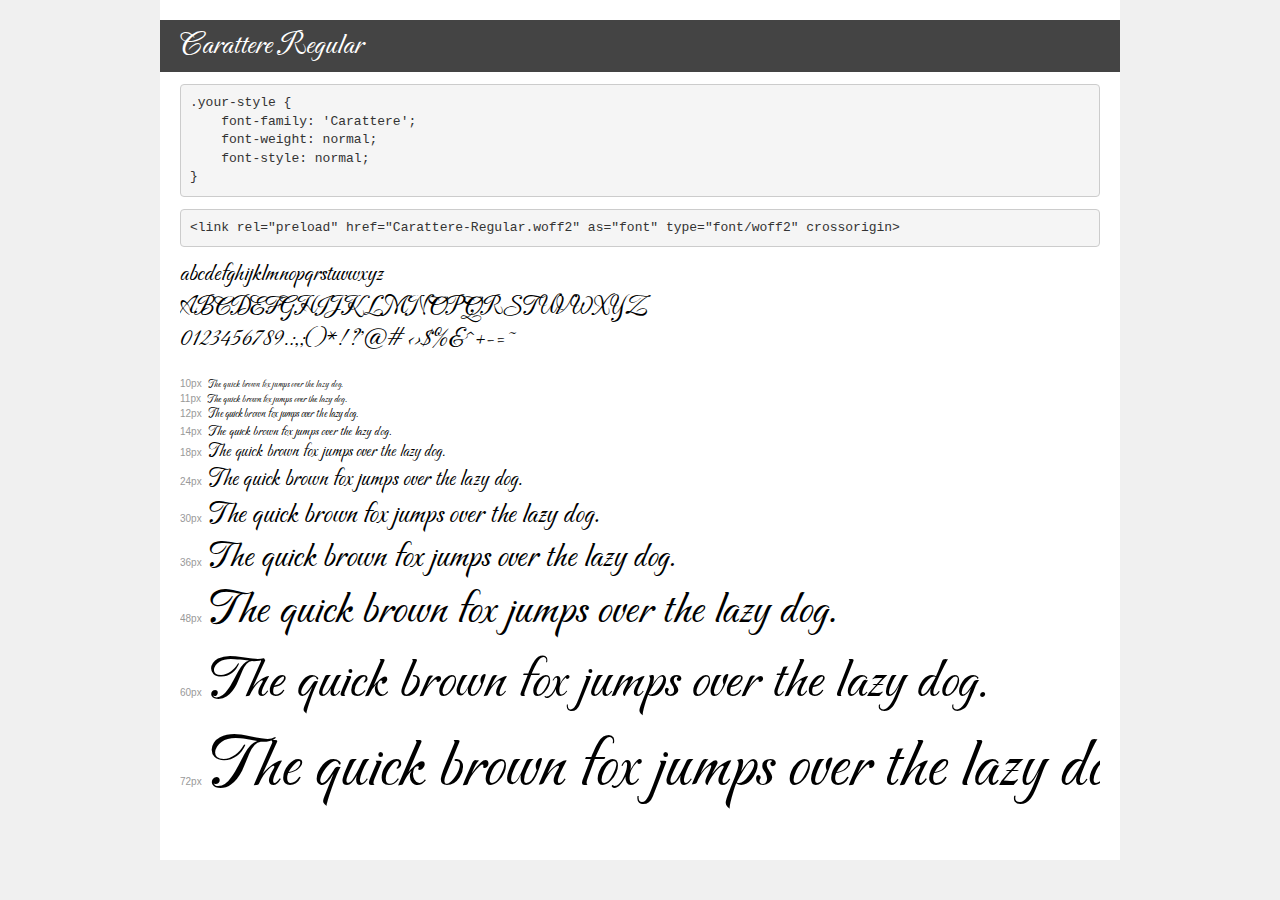
<file: lesson_04/fonts/demo.html>
<!DOCTYPE html>
<html lang="en">
<head>
    <meta charset="utf-8">
    <meta http-equiv="X-UA-Compatible" content="IE=edge">
    <meta name="viewport" content="width=device-width, initial-scale=1">
    <meta name="robots" content="noindex, noarchive">
    <meta name="format-detection" content="telephone=no">
    <title>Transfonter demo</title>
    <link href="stylesheet.css" rel="stylesheet">
    <style>
        /*
        http://meyerweb.com/eric/tools/css/reset/
        v2.0 | 20110126
        License: none (public domain)
        */
        html, body, div, span, applet, object, iframe,
        h1, h2, h3, h4, h5, h6, p, blockquote, pre,
        a, abbr, acronym, address, big, cite, code,
        del, dfn, em, img, ins, kbd, q, s, samp,
        small, strike, strong, sub, sup, tt, var,
        b, u, i, center,
        dl, dt, dd, ol, ul, li,
        fieldset, form, label, legend,
        table, caption, tbody, tfoot, thead, tr, th, td,
        article, aside, canvas, details, embed,
        figure, figcaption, footer, header, hgroup,
        menu, nav, output, ruby, section, summary,
        time, mark, audio, video {
            margin: 0;
            padding: 0;
            border: 0;
            font-size: 100%;
            font: inherit;
            vertical-align: baseline;
        }
        /* HTML5 display-role reset for older browsers */
        article, aside, details, figcaption, figure,
        footer, header, hgroup, menu, nav, section {
            display: block;
        }
        body {
            line-height: 1;
        }
        ol, ul {
            list-style: none;
        }
        blockquote, q {
            quotes: none;
        }
        blockquote:before, blockquote:after,
        q:before, q:after {
            content: '';
            content: none;
        }
        table {
            border-collapse: collapse;
            border-spacing: 0;
        }
        /* demo styles */
        body {
            background: #f0f0f0;
            color: #000;
        }
        .page {
            background: #fff;
            width: 920px;
            margin: 0 auto;
            padding: 20px 20px 0 20px;
            overflow: hidden;
        }
        .font-container {
            overflow-x: auto;
            overflow-y: hidden;
            margin-bottom: 40px;
            line-height: 1.3;
            white-space: nowrap;
            padding-bottom: 5px;
        }
        h1 {
            position: relative;
            background: #444;
            font-size: 32px;
            color: #fff;
            padding: 10px 20px;
            margin: 0 -20px 12px -20px;
        }
        .letters {
            font-size: 25px;
            margin-bottom: 20px;
        }
        .s10:before {
            content: '10px';
        }
        .s11:before {
            content: '11px';
        }
        .s12:before {
            content: '12px';
        }
        .s14:before {
            content: '14px';
        }
        .s18:before {
            content: '18px';
        }
        .s24:before {
            content: '24px';
        }
        .s30:before {
            content: '30px';
        }
        .s36:before {
            content: '36px';
        }
        .s48:before {
            content: '48px';
        }
        .s60:before {
            content: '60px';
        }
        .s72:before {
            content: '72px';
        }
        .s10:before, .s11:before, .s12:before, .s14:before,
        .s18:before, .s24:before, .s30:before, .s36:before,
        .s48:before, .s60:before, .s72:before {
            font-family: Arial, sans-serif;
            font-size: 10px;
            font-weight: normal;
            font-style: normal;
            color: #999;
            padding-right: 6px;
        }
        pre {
            display: block;
            padding: 9px;
            margin: 0 0 12px;
            font-family: Monaco, Menlo, Consolas, "Courier New", monospace;
            font-size: 13px;
            line-height: 1.428571429;
            color: #333;
            font-weight: normal;
            font-style: normal;
            background-color: #f5f5f5;
            border: 1px solid #ccc;
            overflow-x: auto;
            border-radius: 4px;
        }
        /* responsive */
        @media (max-width: 959px) {
            .page {
                width: auto;
                margin: 0;
            }
        }
    </style>
</head>
<body>
<div class="page">
    <div class="demo">
        <h1 style="font-family: 'Carattere'; font-weight: normal; font-style: normal;">Carattere Regular</h1>
        <pre title="Usage">.your-style {
    font-family: 'Carattere';
    font-weight: normal;
    font-style: normal;
}</pre>
        <pre title="Preload (optional)">
&lt;link rel=&quot;preload&quot; href=&quot;Carattere-Regular.woff2&quot; as=&quot;font&quot; type=&quot;font/woff2&quot; crossorigin&gt;</pre>
        <div class="font-container" style="font-family: 'Carattere'; font-weight: normal; font-style: normal;">
            <p class="letters">
                abcdefghijklmnopqrstuvwxyz<br>
ABCDEFGHIJKLMNOPQRSTUVWXYZ<br>
                0123456789.:,;()*!?'@#&lt;&gt;$%&^+-=~
            </p>
            <p class="s10" style="font-size: 10px;">The quick brown fox jumps over the lazy dog.</p>
            <p class="s11" style="font-size: 11px;">The quick brown fox jumps over the lazy dog.</p>
            <p class="s12" style="font-size: 12px;">The quick brown fox jumps over the lazy dog.</p>
            <p class="s14" style="font-size: 14px;">The quick brown fox jumps over the lazy dog.</p>
            <p class="s18" style="font-size: 18px;">The quick brown fox jumps over the lazy dog.</p>
            <p class="s24" style="font-size: 24px;">The quick brown fox jumps over the lazy dog.</p>
            <p class="s30" style="font-size: 30px;">The quick brown fox jumps over the lazy dog.</p>
            <p class="s36" style="font-size: 36px;">The quick brown fox jumps over the lazy dog.</p>
            <p class="s48" style="font-size: 48px;">The quick brown fox jumps over the lazy dog.</p>
            <p class="s60" style="font-size: 60px;">The quick brown fox jumps over the lazy dog.</p>
            <p class="s72" style="font-size: 72px;">The quick brown fox jumps over the lazy dog.</p>
        </div>
    </div>

</div>
</body>
</html>
</file>
<file: lesson_04/css/style.css>
@import url('https://fonts.googleapis.com/css2?family=Nanum+Gothic:wght@400;700&display=swap');
@import url('https://fonts.googleapis.com/css2?family=Inria+Sans:ital,wght@0,400;0,700;1,300;1,400&display=swap');
@import url("https://fonts.googleapis.com/css?family=Roboto:regular,500,500italic,700,700italic,900&display=swap");
@import url('https://fonts.googleapis.com/css2?family=Inria+Sans:ital,wght@0,400;0,700;1,300;1,400&family=Lora&display=swap');
@import url('https://fonts.googleapis.com/css2?family=Inria+Sans:ital,wght@0,400;0,700;1,300;1,400&family=Lora:wght@500&display=swap');
@import url('https://fonts.googleapis.com/css2?family=Inria+Sans:ital,wght@0,400;0,700;1,300;1,400&family=Lora:wght@700&display=swap');
@import url("https://fonts.googleapis.com/css?family=Bruno+Ace:regular&display=swap");
@import url('https://fonts.googleapis.com/css2?family=Bruno+Ace&family=Inria+Sans:ital,wght@0,400;0,700;1,300;1,400&family=Lora:wght@700&display=swap');

@import url("https://fonts.googleapis.com/css?family=Sofadi+One&display=swap");
@import url("https://fonts.googleapis.com/css?family=Playfair:regular,700,900,italic&display=swap");
@import url("https://fonts.googleapis.com/css?family=Merriweather:300,300italic,regular&display=swap");
@import url("https://fonts.googleapis.com/css?family=Work+Sans:regular,600&display=swap");
@import url("https://fonts.googleapis.com/css?family=DM+Sans:regular,700&display=swap");


@import url("reset.css");
@import url("fonts.css");


.loremm {
    font-family: "Nanum Gothic", sans-serif;
    font-weight: 700;
    color: aqua;
}
.header-wrap a {
    font-family: "Roboto", sans-serif;
    font-weight: 400;
    color:blueviolet;
    font-size: 14px;
    text-decoration: underline;
    text-decoration-style: wavy;
    text-decoration-color: crimson;
    text-align: right;
    text-transform: uppercase;
}
.title-wrap {
    font-family: "Bruno Ace", sans-serif;
    font-weight: 700;
    color: chartreuse;
    font-size: 24px;
    text-align: center;
    text-decoration: underline;
    text-decoration-style: dashed;
    text-transform: capitalize;
}

.intro {
    font-family: "Carattere", serif;
    font-weight: 400;
    color: brown;
    line-height: 1.7;
}
.blockquote {
    font-family: "Gilroy", sans-serif;
    font-weight: 900;
    color: chocolate;
    line-height: 0.9;
    letter-spacing: 4px;
}
.man-cloth {
    font-family: "Gilroy", sans-serif;
    font-weight: 700;
    color: cornflowerblue;
    word-spacing: 5px;
}
.woman-cloth {
    font-family: "Roboto", sans-serif;
    font-weight: 500;
    font-style: italic;
    color: crimson;
}
.conclision {
    font-family: "Playfair", serif;
    font-weight: 400;
    color: darkgreen;
}
.footer-block {
    font-family: "Merriweather", serif;
    font-weight: 300;
    font-style: italic;
    text-decoration: line-through;
    text-decoration-color: rgb(165, 17, 66);
}
#man-cloth,
#woman-cloth {
    font-family: "Gilroy", sans-serif;
    font-weight: 900;
    color: darkolivegreen;
    font-size: 28px;
    text-align: center;
    text-decoration: overline;
    text-shadow: 4px 3px 5px blueviolet;

}
.picture-woman-cloth,
.picture-man-cloth {
    text-align: center;
}

.title-conteiner{
    font-family: "Work Sans", sans-serif;
    font-weight: 600;
    font-size: 38px;
    line-height: 50px;
}
.main-text{
    font-family: "Work Sans", sans-serif;
    font-weight: 400;
    font-size: 18px;
    line-height: 24px;

}
.title-about-us{
    font-family: "DM Sans", sans-serif;
    font-weight: 700;
    font-size: 88px;
    line-height: 95px;
}

.title-introduce {
    font-family: "Roboto", sans-serif;
    font-weight: 500;
    font-size: 50px;
    line-height: 66px;
}
.text-introduce {
    font-family: "Roboto", sans-serif;
    font-weight: 400;
    font-size: 18px;
    line-height: 30px;
}
</file>
<file: lesson_04/fonts/stylesheet.css>
@font-face {
    font-family: 'Carattere';
    src: url('Carattere-Regular.woff2') format('woff2');
    font-weight: normal;
    font-style: normal;
    font-display: swap;
}
</file>
<file: lesson_03/css/style.css>
@import url("reset.css");
/* *{
    color: darkblue;
}
p{
    color: crimson;
}
li{
    color: deeppink;
} */
span {
color:darkolivegreen 
}  
.main-title {
    color: aqua;
    }  
.big-title {
    color:chartreuse;
}

.header-block {
    color: forestgreen;
}
.ukr-lang-block {
    color:brown;
}
.education-block {
    color: deepskyblue;
}
.facts-about-ukr-block {
    color:orange;
}
.footer-block {
    color: hotpink;
}
[href*="ir"]{
    color:darkcyan;
}

.ul-list {
    color:chartreuse;
}
.ul-item {
    color: chocolate;
}
.ol-list {
    color:darkgreen;

}
.ol-item {
    color:deeppink;
}
#zaporizh-sich {
    color: darkmagenta;
}
div.header-block{
    color: dimgray;
}
.education-block,
li,
#facts-about-ukr {
    color: greenyellow;
}
.ukr-lang-block p {
    color:fuchsia;
}

.ukr-lang-block #ukr-lang{
    color: darksalmon;
}
.list-block a{
    color: goldenrod;
}
.education-block #education{
    color: cyan;
}
.list-block .ul-item{
    color: cornflowerblue;
}
.list-block .ul-link{
    color: darkgreen;
}
.ol-list *{
    color: mediumpurple;
}
.ukr-lang-block > p{
    color: darkslategrey;
}
.ukr-lang-block~p{
    color:chartreuse;
}
.ukr-lang-block+p{
    color:darkolivegreen;
}
</file>
